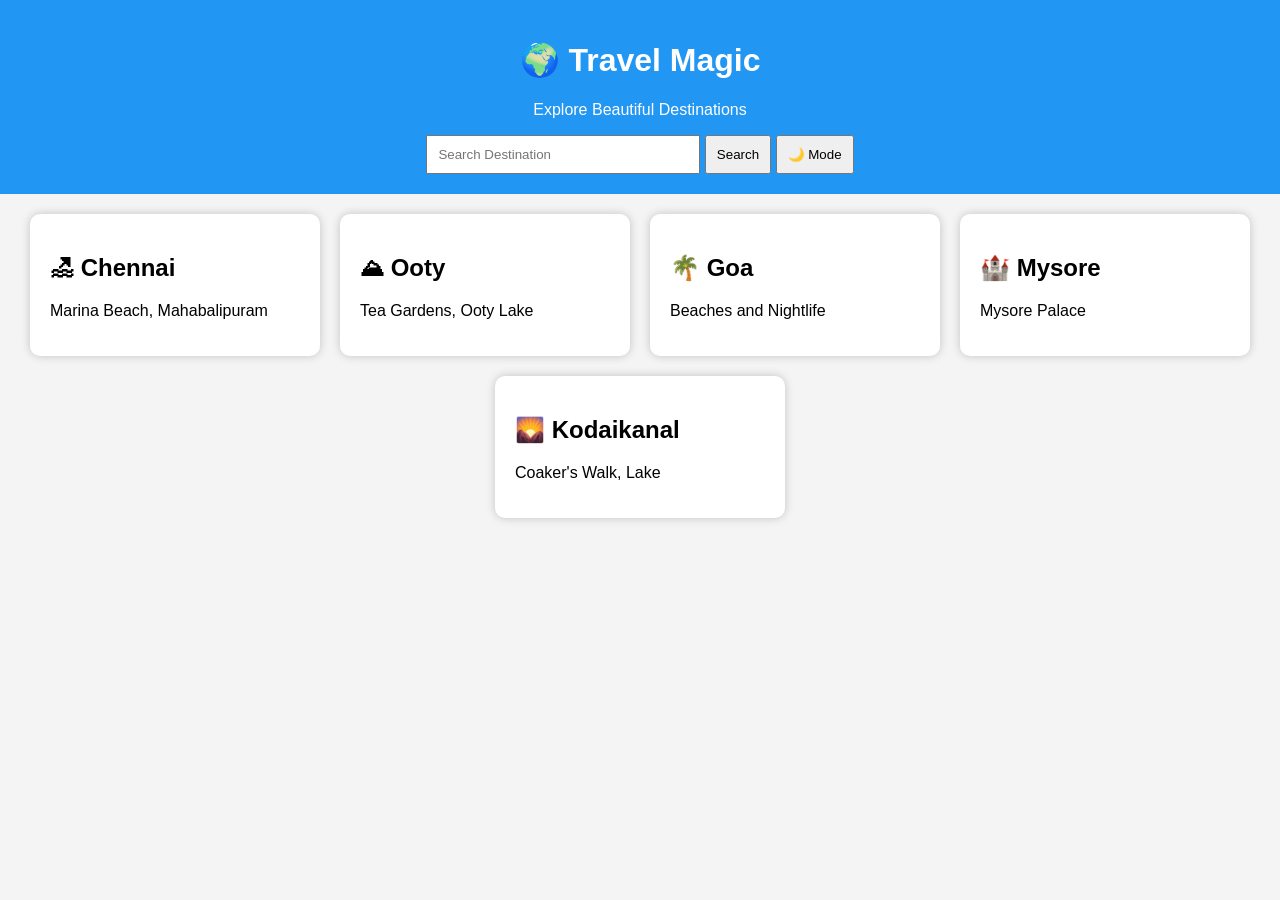
<file: index.html>
<!DOCTYPE html>
<html>

<head>
    <title>Travel Magic</title>
    <link rel="stylesheet" href="style.css">
</head>

<body>

    <header>
        <h1>🌍 Travel Magic</h1>
        <p>Explore Beautiful Destinations</p>

        <input type="text" id="search" placeholder="Search Destination">
        <button onclick="searchPlace()">Search</button>

        <button onclick="toggleMode()">🌙 Mode</button>
    </header>

    <div class="container">

        <div class="card" data-place="chennai">
            <h2>🏖 Chennai</h2>
            <p>Marina Beach, Mahabalipuram</p>
        </div>

        <div class="card" data-place="ooty">
            <h2>⛰ Ooty</h2>
            <p>Tea Gardens, Ooty Lake</p>
        </div>

        <div class="card" data-place="goa">
            <h2>🌴 Goa</h2>
            <p>Beaches and Nightlife</p>
        </div>

        <div class="card" data-place="mysore">
            <h2>🏰 Mysore</h2>
            <p>Mysore Palace</p>
        </div>

        <div class="card" data-place="kodaikanal">
            <h2>🌄 Kodaikanal</h2>
            <p>Coaker's Walk, Lake</p>
        </div>

    </div>

    <script src="script.js"></script>

</body>

</html>
</file>
<file: style.css>
body {
    font-family: Arial, sans-serif;
    margin: 0;
    background: #f4f4f4;
}

header {
    text-align: center;
    background: #2196f3;
    color: white;
    padding: 20px;
}

input {
    padding: 10px;
    width: 250px;
}

button {
    padding: 10px;
    cursor: pointer;
}

.container {
    display: flex;
    flex-wrap: wrap;
    justify-content: center;
    gap: 20px;
    padding: 20px;
}

.card {
    background: white;
    width: 250px;
    padding: 20px;
    border-radius: 10px;
    box-shadow: 0 0 10px rgba(0, 0, 0, 0.2);
    transition: 0.3s;
}

.card:hover {
    transform: scale(1.05);
}

.dark {
    background: #222;
    color: white;
}

.dark .card {
    background: #333;
    color: white;
}
</file>
